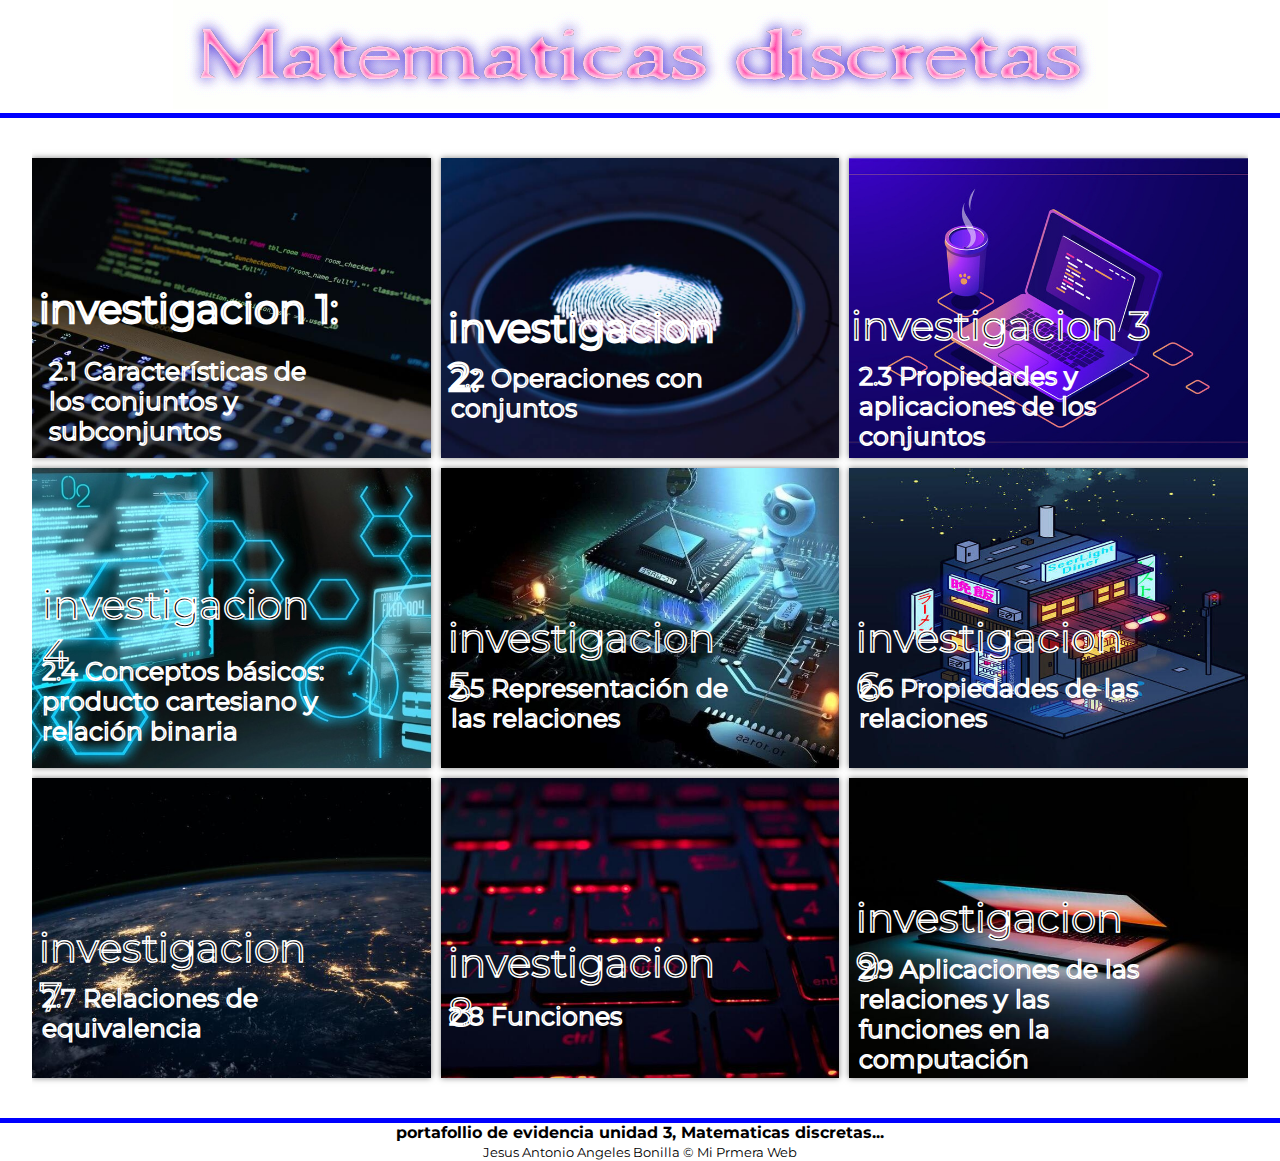
<file: investigacion2.html>
<!DOCTYPE html>
<html lang="en">
<head>
    <meta charset="UTF-8">
    <meta http-equiv="X-UA-Compatible" content="IE=edge">
    <meta name="viewport" content="width=device-width, initial-scale=1.0">
    <title>investigacion 2</title>
    <link rel="stylesheet" href="/css/styles2.css">
    <link rel="preconnect" href="https://fonts.googleapis.com">
    <link rel="preconnect" href="https://fonts.gstatic.com" crossorigin>
    <link href="https://fonts.googleapis.com/css2?family=Montserrat:ital,wght@0,300;0,400;1,200&display=swap" rel="stylesheet">
</head>
<body>
    <center><img class="titulo" src="/assets/img/portafolio2/matematicas.gif" alt=""></center>
    <span class="linea"></span>
    <section class="galeria">

        <a  href="https://drive.google.com/file/d/1bsDPaiGixTKKA-4sVzRkSFGyOvwX1-IF/view?usp=sharing">
            <img src="/assets/img/portafolio2/portafolio1.jpg" alt="">
            <div class="texto1 text-center">investigacion 1:</div>
            <div class="texto11"><p>2.1 Características de los conjuntos y subconjuntos</p></div>
        </a>
        <a href="https://drive.google.com/file/d/1EhMzQzzqQmDjr9OTzgE9c2IDBteMBGmf/view?usp=sharing">
            <img src="/assets/img/portafolio2/portafolio2.1.jpg" alt="">
            <div class="texto2 text-center">investigacion 2:</div>
            <div class="texto22">2.2 Operaciones con conjuntos</div>
        </a>
        <a href="https://drive.google.com/file/d/1Cmp3V-CuPRUQ-f9wuu_pvmS0DIKV7V8Y/view?usp=sharing">
            <img src="/assets/img/portafolio2/portafolio3.jpg" alt="">
            <div class="texto3 text-center">investigacion 3</div>
            <div class="texto33 ">2.3 Propiedades y aplicaciones de los conjuntos</div>
        </a>
        <a href="https://drive.google.com/file/d/1yq2qfOW-ELDSf9jbZEXa95nzZ6L7pi2T/view?usp=sharing">
            <img src="/assets/img/portafolio2/portafolio4.jpg" alt="">
            <div class="texto4 text-center">investigacion 4</div>
            <div class="texto44">2.4 Conceptos básicos: producto cartesiano y relación binaria</div>
        </a>
        <a href="https://drive.google.com/file/d/1FbFa1ZdZjGn_r6dCvt3sLkkaZzMq51rT/view?usp=sharing">
            <img src="/assets/img/portafolio2/portafolio5.jpg" alt="">
            <div class="texto5 text-center">investigacion 5</div>
            <div class="texto55">2.5 Representación de las relaciones</div>
        </a>
        <a href="https://drive.google.com/file/d/1kJSeuF9XByN9qBD5wkv-T2E814LGrlc9/view?usp=sharing">
            <img src="/assets/img/portafolio2/portafolio6.jpg" alt="">
            <div class="texto6 text-center">investigacion 6</div>
            <div class="texto66">2.6 Propiedades de las relaciones</div>
        </a>
        <a href="https://drive.google.com/file/d/1CfbtbFMcwFzCl_kke782BI0sLV_lYftg/view?usp=sharing">
            <img src="/assets/img/portafolio2/portafolio7.jpg" alt="">
            <div class="texto7 text-center">investigacion 7</div>
            <div class="texto55">2.7 Relaciones de equivalencia</div>
        </a>
        <a href="https://drive.google.com/file/d/19KNLbxon9zXpkpte_8pKgsVsJKEGKc_O/view?usp=sharing">
            <img src="/assets/img/portafolio2/portafolio8.jpg" alt="">
            <div class="texto8 text-center">investigacion 8</div>
            <div class="texto88">2.8 Funciones</div>
        </a>
        <a href="https://drive.google.com/file/d/152IcaIrgTHUfXLXg87ZG2roAPUvrfdqM/view?usp=sharing">
            <img src="/assets/img/portafolio2/portafolio9.jpg" alt="">
            <div class="texto9 text-center">investigacion 9</div>
            <div class="texto99">2.9 Aplicaciones de las relaciones y las funciones en la computación</div>
        </a>
    </section>


    <span class="linea"></span>
    <center><div class="col-lg-4">
        <h4 class="text-uppercase">portafollio de evidencia unidad 3, Matematicas discretas...</h4>
        <div class="copyright py-4 text-center text-white">
        <p class="lead mb-0">
            <div class="copyright py-4 text-center text-white">
                <div class="container"><small>Jesus Antonio Angeles Bonilla &copy; Mi Prmera Web</small></div>
            </div>
        </p>
    </div></center>
    <script> src="https://fontawesome.com/kits/c4ee3230b1/use?welcome=yes"</script>
</div>
</html>
</file>
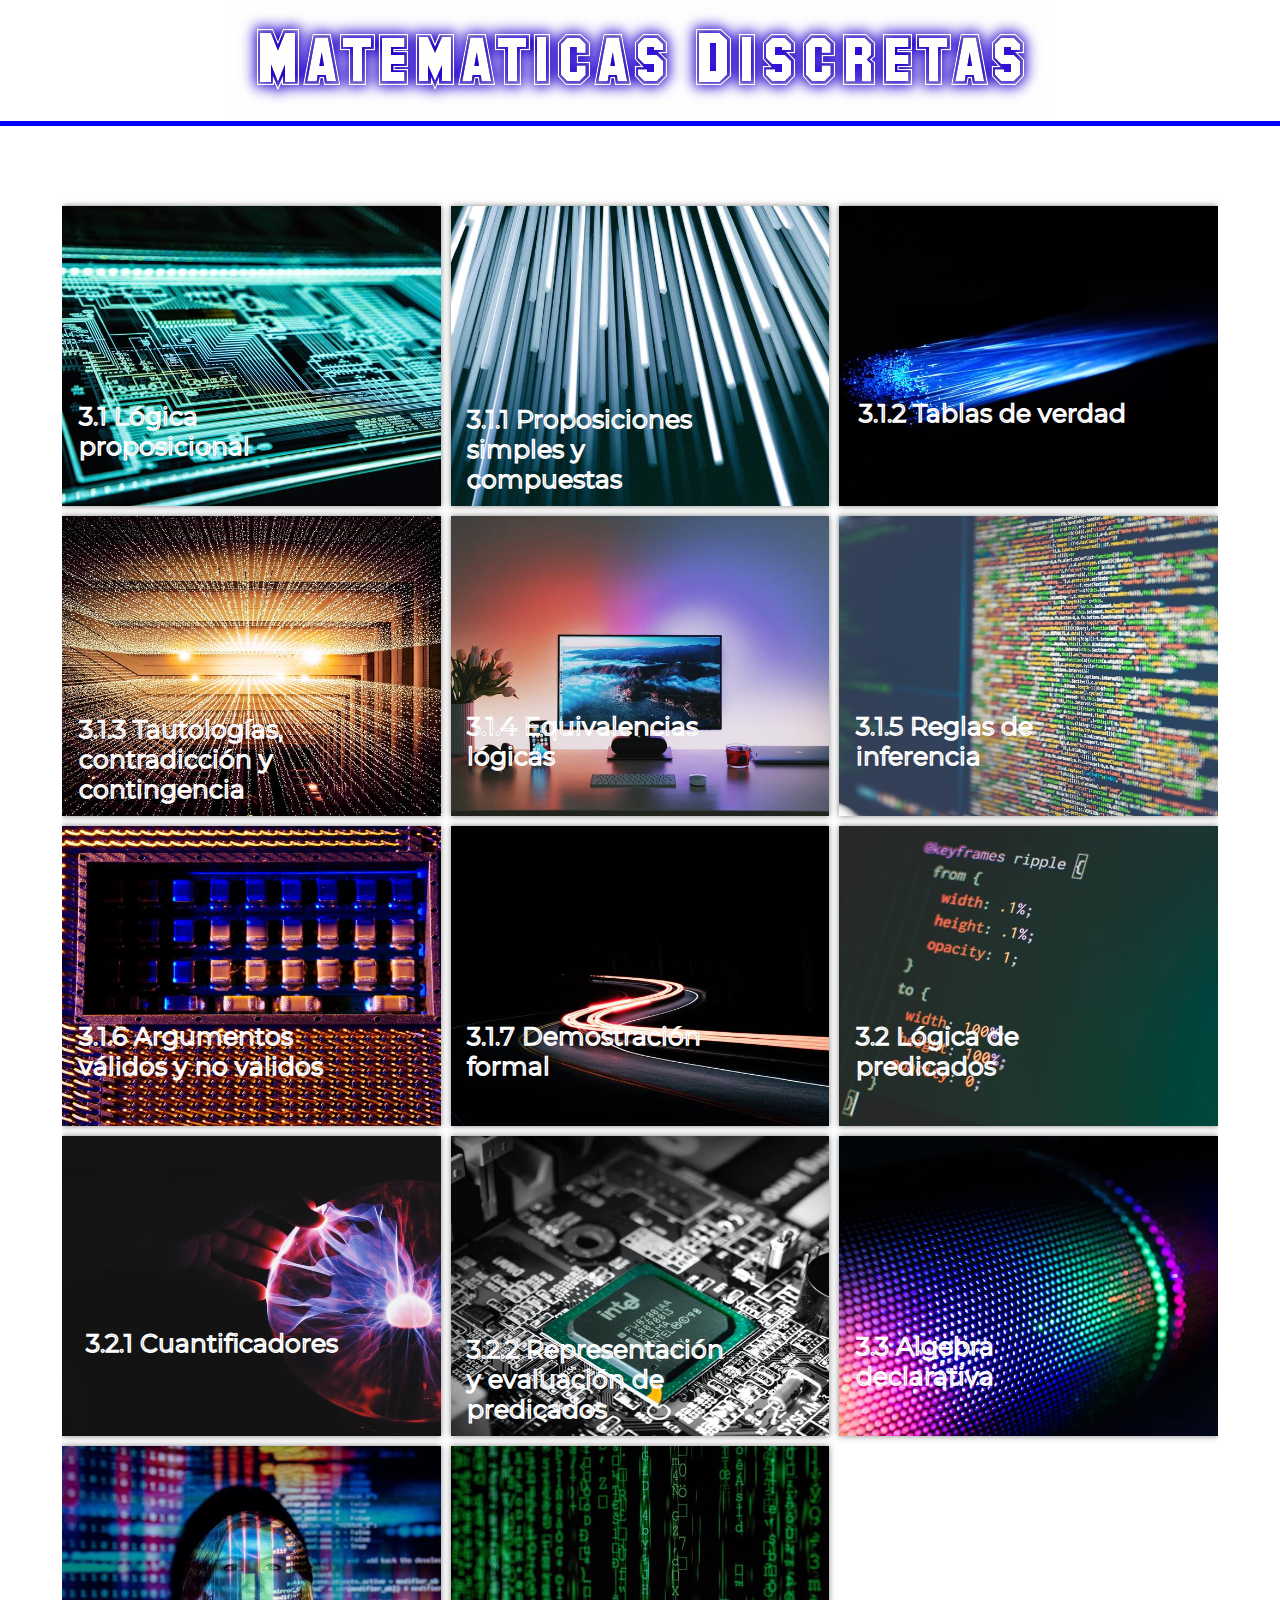
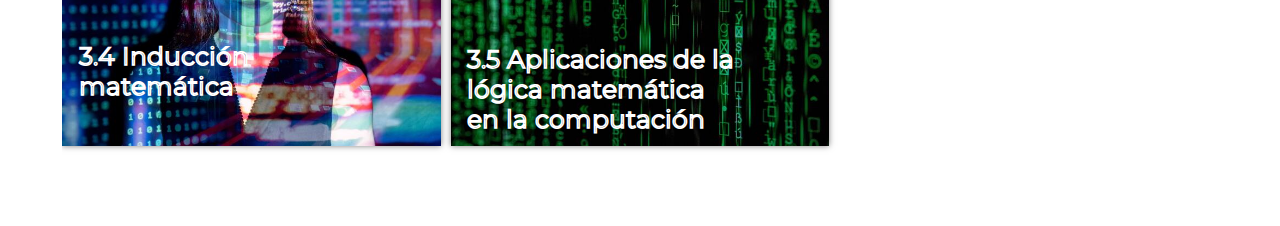
<file: investigacion3.html>
<!DOCTYPE html>
<html lang="en">
<head>
    <meta charset="UTF-8">
    <meta http-equiv="X-UA-Compatible" content="IE=edge">
    <meta name="viewport" content="width=device-width, initial-scale=1.0">
    <title>investigacion U3</title>
    <link rel="stylesheet" href="/css/styles3.css">
    <link rel="preconnect" href="https://fonts.gstatic.com" crossorigin>
    <link href="https://fonts.googleapis.com/css2?family=Montserrat:ital,wght@0,300;0,400;1,200&display=swap" rel="stylesheet">
</head>
<body>

    <center><img class="titulo" src="/assets/img/portafolio 3/cooltext399526590343504.gif" alt=""></center>
    <span class="linea"></span>
    <section class="galeria">


<section class="galeria">

    <a  href="https://drive.google.com/file/d/19PIQGjmHpEzKtlfdS8P_2pHFKF_UvjA0/view?usp=sharing">
        <img src="/assets/img/portafolio 3/galeria1.jpg" alt="">
        <div class="texto111 text-center">3.1 Lógica proposicional</div>
        <div class="texto111"><p></p></div>
    </a>

    <a  href="https://drive.google.com/file/d/1K91Fu_29sj7VIcOaGJ7YsItK4u5OvCgh/view?usp=sharing">
        <img src="/assets/img/portafolio 3/galeria2.jpg" alt="">
        <div class="texto222 text-center">3.1.1 Proposiciones simples y compuestas</div>
        <div class="texto222"><p></p></div>
    </a>

    <a  href="https://drive.google.com/file/d/1h_YVk-c9AWvw1gCJKqLWStZRkZpXdX8-/view?usp=sharing">
        <img src="/assets/img/portafolio 3/galeria3.jpg" alt="">
        <div class="texto333 text-center">3.1.2 Tablas de verdad</div>
        <div class="texto333"><p></p></div>
    </a>

    <a  href="https://drive.google.com/file/d/1P10ZGhsJFzaejYZg0sKd6UdpnSnoyWr3/view?usp=sharing">
        <img src="/assets/img/portafolio 3/galeria4.jpg" alt="">
        <div class="texto444 text-center">3.1.3 Tautologías, contradicción y contingencia</div>
        <div class="texto444"><p></p></div>
    </a>

    <a  href="https://drive.google.com/file/d/1IKAMbUOgGdZgMAOCV4yhyzGDqjukUBbe/view?usp=sharing">
        <img src="/assets/img/portafolio 3/galeria5.jpg" alt="">
        <div class="texto555 text-center">3.1.4 Equivalencias lógicas</div>
        <div class="texto555"><p></p></div>
    </a>

    <a  href="https://drive.google.com/file/d/1dPfn7RYNZYdCWUC0GvzTKsQKhx_yF6Tn/view?usp=sharing">
        <img src="/assets/img/portafolio 3/galeria6.jpg" alt="">
        <div class="texto666 text-center">3.1.5 Reglas de inferencia</div>
        <div class="texto666"><p></p></div>
    </a>

    <a  href="##">
        <img src="/assets/img/portafolio 3/galeria7.jpg" alt="">
        <div class="texto777 text-center">3.1.6 Argumentos válidos y no validos</div>
        <div class="texto777"><p></p></div>
    </a>

    <a  href="https://drive.google.com/file/d/1dPfn7RYNZYdCWUC0GvzTKsQKhx_yF6Tn/view?usp=sharing">
        <img src="/assets/img/portafolio 3/galeria8.jpg" alt="">
        <div class="texto888 text-center">3.1.7 Demostración formal</div>
        <div class="texto888"><p></p></div>
    </a>

    <a  href="https://drive.google.com/file/d/1xZ3j48CEsJ0kI3J2cREt3bhRPpI-CL9C/view?usp=sharing">
        <img src="/assets/img/portafolio 3/galeria9.jpg" alt="">
        <div class="texto999 text-center">3.2 Lógica de predicados</div>
        <div class="texto999"><p></p></div>
    </a>

    <a  href="https://drive.google.com/file/d/1ZMlWwl2ZCeY3fqjTgN3ughU2DndCQc-q/view?usp=sharing">
        <img src="/assets/img/portafolio 3/galeria10.jpg" alt="">
        <div class="texto10 text-center">3.2.1 Cuantificadores</div>
        <div class="texto10"><p></p></div>
    </a>

    <a  href="https://drive.google.com/file/d/1jWP_OXBn30VIFZ4mqRUNYxxFyn1f3mde/view?usp=sharing">
        <img src="/assets/img/portafolio 3/galeria11.jpg" alt="">
        <div class="texto11 text-center">3.2.2 Representación y evaluación de predicados</div>
        <div class="texto11"><p></p></div>
    </a>

    <a  href="https://drive.google.com/file/d/1rQkmBoN2HouPp5wI9BQEd8D0Ezkk-ijK/view?usp=sharing">
        <img src="/assets/img/portafolio 3/galeria12.jpg" alt="">
        <div class="texto12 text-center">3.3 Algebra declarativa</div>
        <div class="texto12"><p></p></div>
    </a>

    <a  href="https://drive.google.com/file/d/1UqMz4wSsoN_FzjpHFY_zXr9rSSNaDKtP/view?usp=sharing">
       <img src="/assets/img/portafolio 3/galeria13.jpg" alt="">
        <div class="texto13 text-center">3.4 Inducción matemática</div>
        <div class="texto13"><p></p></div>
    </a>

    <a  href="https://drive.google.com/file/d/1DPi3tVte655ai269dPn8VZABmrhSGZBz/view?usp=sharing">
        <img src="/assets/img/portafolio 3/galeria14.jpg" alt="">
         <div class="texto14 text-center">3.5 Aplicaciones de la lógica matemática en la computación</div>
         <div class="texto14"><p></p></div>
     </a>
</section>



</body>
</html>
</file>
<file: css/styles2.css>
*{
    box-sizing: border-box;
    margin: 0;
    padding: 0;
}
body{
    font-family: 'Montserrat', sans-serif;
}

.titulo{
    font-weight: 400;
    text-align: center;
}

.linea{
    background: blue;
    height: 5px;
    width: 100%;
    display: block;
}
/*iamgen 1*/
.galeria{
    display: grid;
    grid-template-columns: repeat(auto-fit, minmax(350px, 1fr));
    width: 95%;
    margin: auto;
    gap: 10px;
    padding: 40px 0;
    overflow: hidden;
}
.galeria > a{
    display: block;
    position: relative;
    overflow: hidden;
    box-shadow: 0 0 6px rgba(0, 0, 0, .5);
}
.galeria img{
    width: 100%;
    vertical-align: top;
    height: 300px;
    object-fit: cover;
    transition: transform 0.5s;
}
.galeria a:hover img{
    filter: blur(2px);
    transform: rotate(10deg) scale(1.5);
}
/*texto imagen 1*/
.texto1{
    font-size: 40px;
    position: absolute;
    top: 50%;
    left: 25%;
    transform: translate(-31%, -50%);
    -webkit-text-stroke: 2.5px rgb(255, 255, 255);
    color: black;
}
.texto11{
    font-size: 25px;
    position: absolute;
    top: 63%;
    left: 27%;
    transform: translate(-31%, 10%);
    -webkit-text-stroke: 1.5px rgb(255, 255, 255);
  color: black;
}
/*texto imagen 2*/
.texto2{
    font-size: 40px;
    position: absolute;
    top: 45%;
    left: 25%;
    transform: translate(-31%, 10%);
    -webkit-text-stroke: 2.5px rgb(255, 255, 255);
    color: rgb(0, 0, 0);
}
.texto22{
    font-size: 25px;
    position: absolute;
    top: 70%;
    left: 25%;
    transform: translate(-30%, -8%);
    -webkit-text-stroke: 1.5px rgb(255, 255, 255);
    color: black;
}
/*texto imagen 3*/
.texto3{
    font-size: 40px;
    position: absolute;
    top: 49%;
    left: 23%;
    transform: translate(-30%, -8%);
    -webkit-text-stroke: 1.5px rgb(255, 255, 255);
    color: black;
}
.texto33{
    font-size: 25px;
    position: absolute;
    top: 70%;
    left: 25%;
    transform: translate(-30%, -8%);
    -webkit-text-stroke: 1.5px rgb(255, 255, 255);
    color: black;
}
/*texto imagen 4*/
.texto4{
    font-size: 40px;
    position: absolute;
    top: 40%;
    left: 25%;
    transform: translate(-30%, -8%);
    -webkit-text-stroke: 1.5px rgb(255, 255, 255);
    color: black;
}
.texto44{
    font-size: 25px;
    position: absolute;
    top: 65%;
    left: 25%;
    transform: translate(-30%, -8%);
    -webkit-text-stroke: 1.5px rgb(255, 255, 255);
    color: black;
}
/*texto imagen 5*/
.texto5{
    font-size: 40px;
    position: absolute;
    top: 45%;
    left: 25%;
    transform: translate(-31%, 10%);
    -webkit-text-stroke: 1.5px rgb(255, 255, 255);
    color: black;
}
.texto55{
    font-size: 25px;
    position: absolute;
    top: 70%;
    left: 25%;
    transform: translate(-30%, -8%);
    -webkit-text-stroke: 1.5px rgb(255, 255, 255);
    color: black;
}
/*texto imagen 6*/
.texto6{
    font-size: 40px;
    position: absolute;
    top: 45%;
    left: 25%;
    transform: translate(-31%, 10%);
    -webkit-text-stroke: 1.5px rgb(255, 255, 255);
    color: black;
}
.texto66{
    font-size: 25px;
    position: absolute;
    top: 70%;
    left: 25%;
    transform: translate(-30%, -8%);
    -webkit-text-stroke: 1.5px rgb(255, 255, 255);
    color: black;
}
/*texto imagen 7*/
.texto7{
    font-size: 40px;
    position: absolute;
    top: 45%;
    left: 25%;
    transform: translate(-31%, 10%);
    -webkit-text-stroke: 1.5px rgb(255, 255, 255);
    color: black;
}
.texto77{
    font-size: 25px;
    position: absolute;
    top: 70%;
    left: 25%;
    transform: translate(-31%, -8%);
    -webkit-text-stroke: 1.5px rgb(255, 255, 255);
    color: black;
}
/*texto imagen 8*/
.texto8{
    font-size: 40px;
    position: absolute;
    top: 50%;
    left: 25%;
    transform: translate(-31%, 10%);
    -webkit-text-stroke: 1.5px rgb(255, 255, 255);
    color: black;
}
.texto88{
    font-size: 25px;
    position: absolute;
    top: 75%;
    left: 25%;
    transform: translate(-53%, -8%);
    -webkit-text-stroke: 1.5px rgb(255, 255, 255);
    color: black;
}
/*texto imagen 9*/
.texto9{
    font-size: 40px;
    position: absolute;
    top: 35%;
    left: 25%;
    transform: translate(-31%, 10%);
    -webkit-text-stroke: 1.5px rgb(255, 255, 255);
    color: black;
}
.texto99{
    font-size: 25px;
    position: absolute;
    top: 62%;
    left: 25%;
    transform: translate(-30%, -8%);
    -webkit-text-stroke: 1.5px rgb(255, 255, 255);
    color: black;
}
</file>
<file: css/styles3.css>
*{
    box-sizing: border-box;
    margin: 0;
    padding: 0;
}
body{
    font-family: 'Montserrat', sans-serif;
}

.titulo{
    font-weight: 400;
    text-align: center;
}

.linea{
    background: blue;
    height: 5px;
    width: 100%;
    display: block;
}

.galeria{
    display: grid;
    grid-template-columns: repeat(auto-fit, minmax(350px, 1fr));
    width: 95%;
    margin: auto;
    gap: 10px;
    padding: 40px 0;
    overflow: hidden;
}
.galeria > a{
    display: block;
    position: relative;
    overflow: hidden;
    box-shadow: 0 0 6px rgba(0, 0, 0, .5);
}
.galeria img{
    width: 100%;
    vertical-align: top;
    height: 300px;
    object-fit: cover;
    transition: transform 0.5s;
}
.galeria a:hover img{
    filter: blur(2px);
    transform: rotate(10deg) scale(1.5);
}

/*texto imagen 1*/
.texto111{
    font-size: 40px;
    position: absolute;
    top: 50%;
    left: 25%;
    transform: translate(-31%, -50%);
    -webkit-text-stroke: 2.5px rgb(255, 255, 255);
    color: black;
}
.texto111{
    font-size: 25px;
    position: absolute;
    top: 63%;
    left: 27%;
    transform: translate(-31%, 10%);
    -webkit-text-stroke: 1.5px rgb(255, 255, 255);
  color: black;
}
/*texto imagen 2*/
.texto222{
    font-size: 40px;
    position: absolute;
    top: 50%;
    left: 25%;
    transform: translate(-31%, -50%);
    -webkit-text-stroke: 2.5px rgb(255, 255, 255);
    color: black;
}
.texto222{
    font-size: 25px;
    position: absolute;
    top: 63%;
    left: 27%;
    transform: translate(-31%, 10%);
    -webkit-text-stroke: 1.5px rgb(255, 255, 255);
  color: black;
}
/*texto imagen 3*/
.texto333{
    font-size: 40px;
    position: absolute;
    top: 50%;
    left: 25%;
    transform: translate(-31%, -50%);
    -webkit-text-stroke: 2.5px rgb(255, 255, 255);
    color: black;
}
.texto333{
    font-size: 25px;
    position: absolute;
    top: 63%;
    left: 27%;
    transform: translate(-31%, 10%);
    -webkit-text-stroke: 1.5px rgb(255, 255, 255);
  color: black;
}
/*texto imagen 4*/
.texto444{
    font-size: 40px;
    position: absolute;
    top: 50%;
    left: 25%;
    transform: translate(-31%, -50%);
    -webkit-text-stroke: 2.5px rgb(255, 255, 255);
    color: black;
}
.texto444{
    font-size: 25px;
    position: absolute;
    top: 63%;
    left: 27%;
    transform: translate(-31%, 10%);
    -webkit-text-stroke: 1.5px rgb(255, 255, 255);
  color: black;
}
/*texto imagen 5*/
.texto555{
    font-size: 40px;
    position: absolute;
    top: 50%;
    left: 25%;
    transform: translate(-31%, -50%);
    -webkit-text-stroke: 2.5px rgb(255, 255, 255);
    color: black;
}
.texto555{
    font-size: 25px;
    position: absolute;
    top: 63%;
    left: 27%;
    transform: translate(-31%, 10%);
    -webkit-text-stroke: 1.5px rgb(255, 255, 255);
  color: black;
}
/*texto imagen 6*/
.texto666{
    font-size: 40px;
    position: absolute;
    top: 50%;
    left: 25%;
    transform: translate(-31%, -50%);
    -webkit-text-stroke: 2.5px rgb(255, 255, 255);
    color: black;
}
.texto666{
    font-size: 25px;
    position: absolute;
    top: 63%;
    left: 27%;
    transform: translate(-31%, 10%);
    -webkit-text-stroke: 1.5px rgb(255, 255, 255);
  color: black;
}
/*texto imagen 7*/
.texto777{
    font-size: 40px;
    position: absolute;
    top: 50%;
    left: 25%;
    transform: translate(-31%, -50%);
    -webkit-text-stroke: 2.5px rgb(255, 255, 255);
    color: black;
}
.texto777{
    font-size: 25px;
    position: absolute;
    top: 63%;
    left: 27%;
    transform: translate(-31%, 10%);
    -webkit-text-stroke: 1.5px rgb(255, 255, 255);
  color: black;
}
/*texto imagen 8*/
.texto888{
    font-size: 40px;
    position: absolute;
    top: 50%;
    left: 25%;
    transform: translate(-31%, -50%);
    -webkit-text-stroke: 2.5px rgb(255, 255, 255);
    color: black;
}
.texto888{
    font-size: 25px;
    position: absolute;
    top: 63%;
    left: 27%;
    transform: translate(-31%, 10%);
    -webkit-text-stroke: 1.5px rgb(255, 255, 255);
  color: black;
}
/*texto imagen 9*/
.texto999{
    font-size: 40px;
    position: absolute;
    top: 50%;
    left: 25%;
    transform: translate(-31%, -50%);
    -webkit-text-stroke: 2.5px rgb(255, 255, 255);
    color: black;
}
.texto999{
    font-size: 25px;
    position: absolute;
    top: 63%;
    left: 27%;
    transform: translate(-31%, 10%);
    -webkit-text-stroke: 1.5px rgb(255, 255, 255);
  color: black;
}
/*texto imagen 10*/
.texto10{
    font-size: 40px;
    position: absolute;
    top: 50%;
    left: 25%;
    transform: translate(-31%, -50%);
    -webkit-text-stroke: 2.5px rgb(255, 255, 255);
    color: black;
}
.texto10{
    font-size: 25px;
    position: absolute;
    top: 63%;
    left: 27%;
    transform: translate(-31%, 10%);
    -webkit-text-stroke: 1.5px rgb(255, 255, 255);
  color: black;
}
/*texto imagen 11*/
.texto11{
    font-size: 40px;
    position: absolute;
    top: 50%;
    left: 25%;
    transform: translate(-31%, -50%);
    -webkit-text-stroke: 2.5px rgb(255, 255, 255);
    color: black;
}
.texto11{
    font-size: 25px;
    position: absolute;
    top: 63%;
    left: 27%;
    transform: translate(-31%, 10%);
    -webkit-text-stroke: 1.5px rgb(255, 255, 255);
  color: black;
}
/*texto imagen 12*/
.texto12{
    font-size: 40px;
    position: absolute;
    top: 50%;
    left: 25%;
    transform: translate(-31%, -50%);
    -webkit-text-stroke: 2.5px rgb(255, 255, 255);
    color: black;
}
.texto12{
    font-size: 25px;
    position: absolute;
    top: 63%;
    left: 27%;
    transform: translate(-31%, 10%);
    -webkit-text-stroke: 1.5px rgb(255, 255, 255);
  color: black;
}
/*texto imagen 13*/
.texto13{
    font-size: 40px;
    position: absolute;
    top: 50%;
    left: 25%;
    transform: translate(-31%, -50%);
    -webkit-text-stroke: 2.5px rgb(255, 255, 255);
    color: black;
}
.texto13{
    font-size: 25px;
    position: absolute;
    top: 63%;
    left: 27%;
    transform: translate(-31%, 10%);
    -webkit-text-stroke: 1.5px rgb(255, 255, 255);
  color: black;
}
/*texto imagen 14*/
.texto14{
    font-size: 40px;
    position: absolute;
    top: 50%;
    left: 25%;
    transform: translate(-31%, -50%);
    -webkit-text-stroke: 2.5px rgb(255, 255, 255);
    color: black;
}
.texto14{
    font-size: 25px;
    position: absolute;
    top: 63%;
    left: 27%;
    transform: translate(-31%, 10%);
    -webkit-text-stroke: 1.5px rgb(255, 255, 255);
  color: black;
}
</file>
